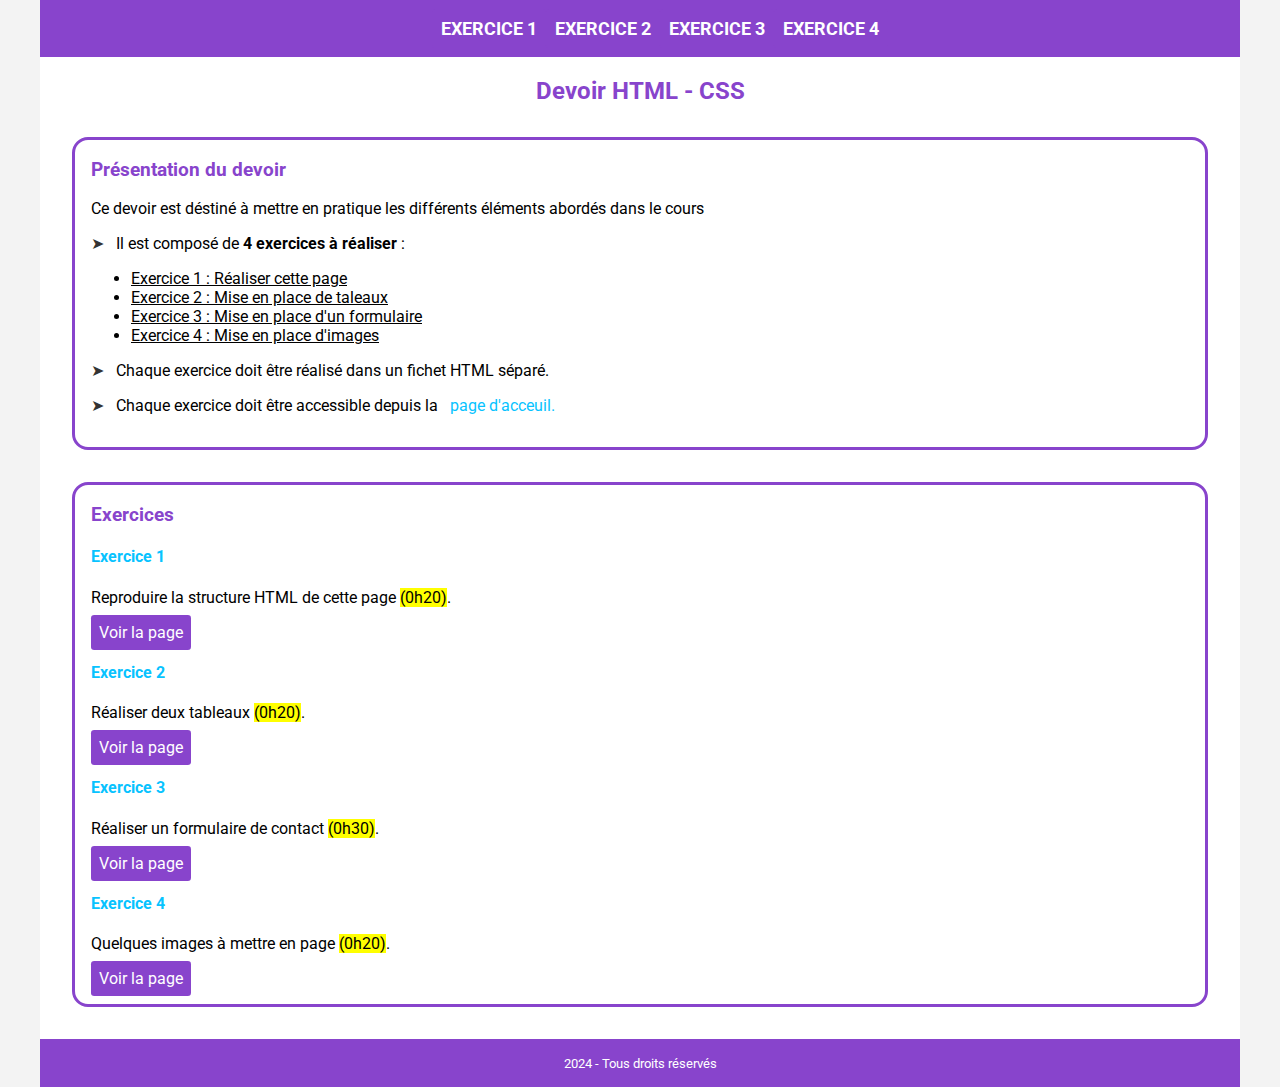
<file: Becu_Jeremy_Devoir_1_Page_HTML.zip/index.html>
<!DOCTYPE html>
<html lang="fr">
<head>

    <meta charset="utf-8">
    <title>La page d'acceuil</title>
    <meta name="description" content="Voici mon devoir bilan aprés avoir éffectué tous les cours sur le HTML. 
                                        Il reproduit, à l'identique, les annexes du devoir. ">
    <meta name="nom" content="Jeremy Becu">
    <meta property="og:url" content="https://api.centre-europeen-formation.fr/document/6666e8b6cd41e1305e4ea182/">
    <link rel="stylesheet" href="./Assets/CSS/style.css">
    <link rel="stylesheet" href="./Assets/CSS/Annexe1.css">

</head>
<body>
    <header>
        <nav>
            <ul id="menu">
                <li><a class="link" href="./index.html" target="_self">Exercice 1</a></li>
                <li><a class="link" href="./Pages/exercice-2.html" target="_self">Exercice 2</a></li>
                <li><a class="link" href="./Pages/exercice-3.html" target="_self">Exercice 3</a></li>
                <li><a class="link" href="./Pages/exercice-4.html" target="_self">Exercice 4 </a></li>
            </ul>
        </nav>
    </header>
    <main>
        <h2>Devoir HTML - CSS</h2>
            <section>
                <h3>Présentation du devoir</h3>
                    <p>Ce devoir est déstiné à mettre en pratique les différents éléments abordés dans le cours</p>
                    <p class="puces"> Il est composé de <strong>4 exercices à réaliser</strong> :</p>
                    <ul>
                        <li class="exercice">Exercice 1 : Réaliser cette page</li>
                        <li class="exercice">Exercice 2 : Mise en place de taleaux</li>
                        <li class="exercice">Exercice 3 : Mise en place d'un formulaire</li>
                        <li class="exercice">Exercice 4 : Mise en place d'images</li>
                    </ul>
                    <p class="puces">Chaque exercice doit être réalisé dans un fichet HTML séparé.</p>
                    <p class="puces">Chaque exercice doit être accessible depuis la <a id="acceuil" href="./index.html">page d'acceuil.</a></p>
            </section>
            <section>
                <h3>Exercices</h3>
                    <div>
                        <h4>Exercice 1</h4>
                            <p>Reproduire la structure HTML de cette page <mark>0h20</mark>.</p>
                            <a class="page" href="./Pages/exercice-2.html" target="_self">Voir la page</a>
                    </div>
                    <div>
                        <h4>Exercice 2</h4>
                            <p>Réaliser deux tableaux <mark>0h20</mark>.</p>
                            <a class="page" href="./Pages/exercice-2.html" target="_self">Voir la page</a>
                    </div>
                    <div>
                        <h4>Exercice 3</h4>
                            <p>Réaliser un formulaire de contact <mark>0h30</mark>.</p>
                            <a class="page" href="./Pages/exercice-3.html" target="_self">Voir la page</a>
                    </div>
                    <div>
                        <h4>Exercice 4</h4>
                            <p>Quelques images à mettre en page <mark>0h20</mark>.</p>
                            <a class="page" href="./Pages/exercice-4.html" target="_self">Voir la page</a>
                    </div>
            </section>
    </main>
    <footer>
        <small>2024 - Tous droits réservés</small>
    </footer>
</body>

</html>
</file>
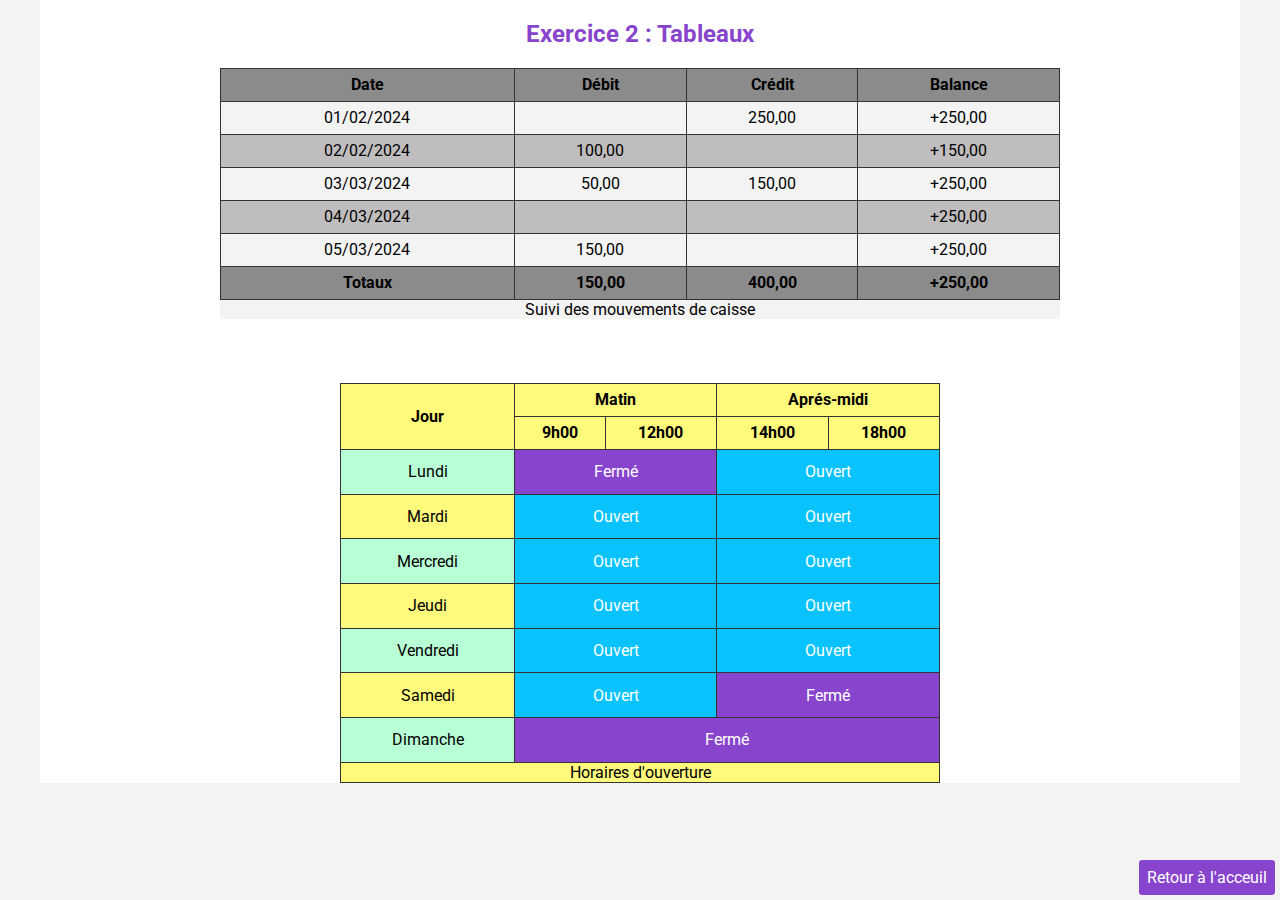
<file: Becu_Jeremy_Devoir_1_Page_HTML.zip/Pages/exercice-2.html>
<!DOCTYPE html>
<html lang="fr">
<head>

    <meta charset="utf-8">
    <title>Exercice 2</title>
    <meta name="description" content="Sur cette page, vous trouverez l'exercice 2, à savoir, la reproduction exact des tableaux.">
    <meta name="nom" content="Jeremy Becu">
    <meta property="og:url" content="https://api.centre-europeen-formation.fr/document/6666e8b6cd41e1305e4ea182/">
    <link rel="stylesheet" href="../Assets/CSS/style.css">
    <link rel="stylesheet" href="../Assets/CSS/Annexe2.css">

</head>
<body>
    <header>
    </header>
    <main>
        <section>
                <h2>Exercice 2 : Tableaux</h2>
                <article id="table1">
                    <table>
                        <caption id="caption1">Suivi des mouvements de caisse</caption>
                        <thead class="gris3">
                            <tr>
                                <th>Date</th>
                                <th>Débit</th>
                                <th>Crédit</th>
                                <th>Balance</th>
                            </tr>
                        </thead>
                        <tbody>
                            <tr class="gris2">
                                <td><time datetime="2024-02-01">01/02/2024</time></td>
                                <td></td>
                                <td>250,00</td>
                                <td>+250,00</td>
                            </tr>
                            <tr class="gris1">
                                <td><time datetime="2024-02-02">02/02/2024</time></td>
                                <td>100,00</td>
                                <td></td>
                                <td>+150,00</td>
                            </tr>
                            <tr class="gris2">
                                <td><time datetime="2024-03-03">03/03/2024</time></td>
                                <td>50,00</td>
                                <td>150,00</td>
                                <td>+250,00</td>
                            </tr>
                            <tr class="gris1">
                                <td><time datetime="2024-03-04">04/03/2024</time></td>
                                <td></td>
                                <td></td>
                                <td>+250,00</td>
                            </tr>
                            <tr class="gris2">
                                <td><time datetime="2024-03-05">05/03/2024</time></td>
                                <td>150,00</td>
                                <td></td>
                                <td>+250,00</td>
                            </tr>
                        </tbody>
                        <tfoot class="gris3">
                            <tr>
                                <td>Totaux</td>
                                <td>150,00</td>
                                <td>400,00</td>
                                <td>+250,00</td>
                            </tr>
                        </tfoot>
                    </table>
                </article>
                <article id="table2">
                    <table>
                        <caption id="caption2">Horaires d'ouverture</caption>
                        <thead>
                            <tr>
                                <th rowspan="2">Jour</th>
                                <th colspan="2">Matin</th>
                                <th colspan="2">Aprés-midi</th>
                            </tr>
                            <tr>
                                <th><time datetime="09:00">9h00</time></th>
                                <th><time datetime="12:00">12h00</time></th>
                                <th><time datetime="14:00">14h00</time></th>
                                <th><time datetime="18:00">18h00</time></th>
                            </tr>
                        </thead>
                        <tbody>
                            <tr>
                                <td class="green">Lundi</td>
                                <td class="ferme" colspan="2">Fermé</td>
                                <td class="ouvert" colspan="2">Ouvert</td>
                            </tr>
                            <tr>
                                <td>Mardi</td>
                                <td class="ouvert" colspan="2">Ouvert</td>
                                <td class="ouvert" colspan="2">Ouvert</td>
                            </tr>
                            <tr>
                                <td class="green">Mercredi</td>
                                <td class="ouvert" colspan="2">Ouvert</td>
                                <td class="ouvert" colspan="2">Ouvert</td>
                            </tr>
                            <tr>
                                <td>Jeudi</td>
                                <td class="ouvert" colspan="2">Ouvert</td>
                                <td class="ouvert" colspan="2">Ouvert</td>
                            </tr>
                            <tr>
                                <td class="green">Vendredi</td>
                                <td class="ouvert" colspan="2">Ouvert</td>
                                <td class="ouvert" colspan="2">Ouvert</td>
                            </tr>
                            <tr>
                                <td>Samedi</td>
                                <td class="ouvert" colspan="2">Ouvert</td>
                                <td class="ferme" colspan="2">Fermé</td>
                            </tr>
                            <tr>
                                <td class="green">Dimanche</td>
                                <td class="ferme" colspan="4">Fermé</td>
                            </tr>
                        </tbody>
                    </table>
                </article>
        </section>

    </main>
    <a href="../index.html" target="_self">Retour à l'acceuil</a>
</body>
</html>
</file>
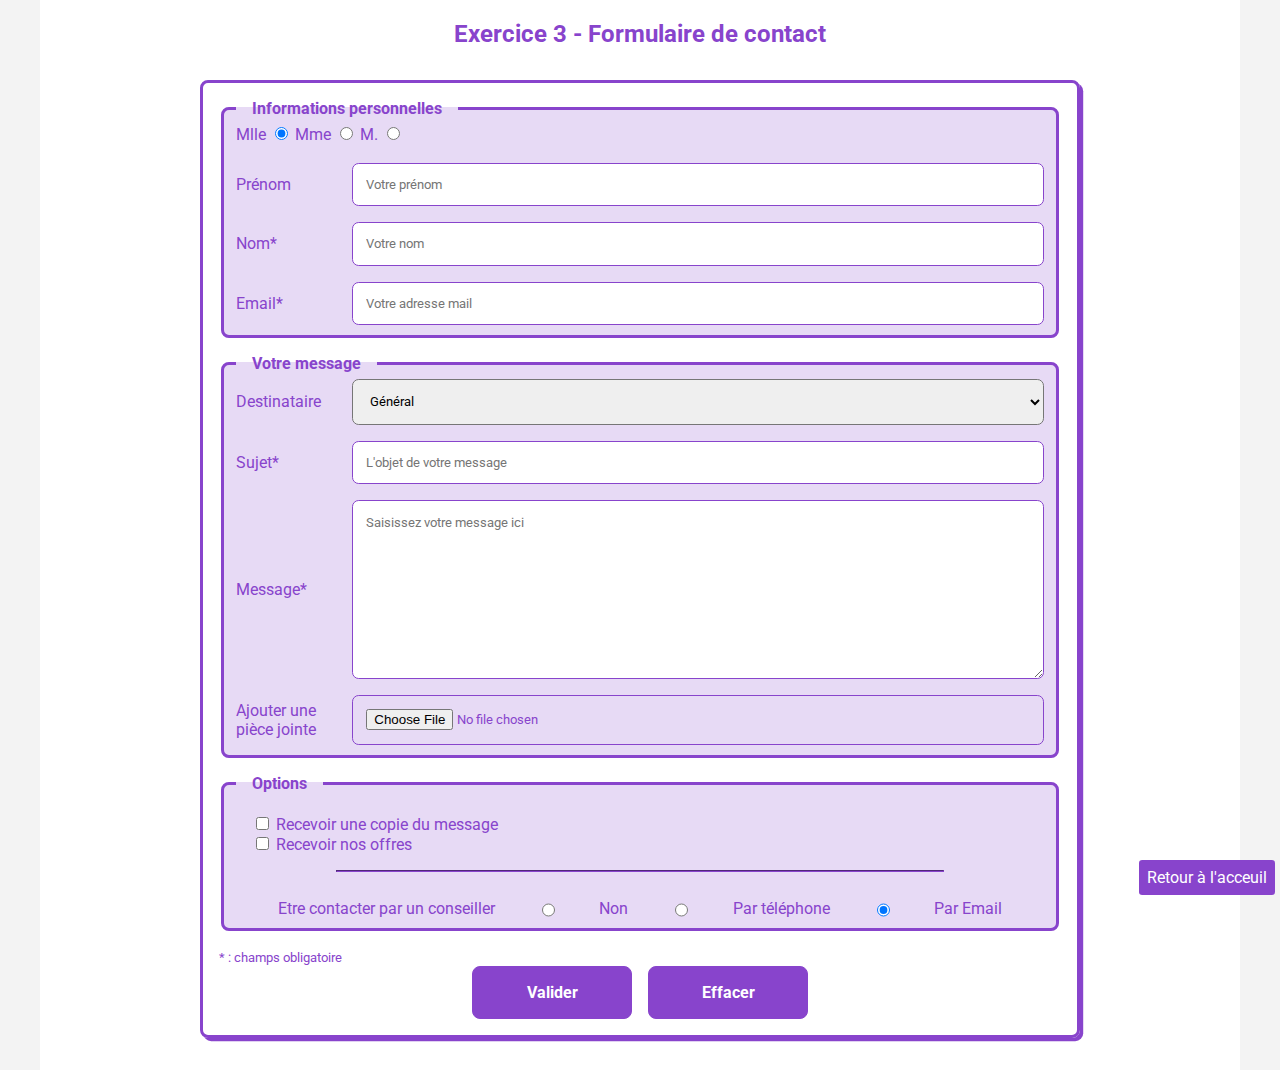
<file: Becu_Jeremy_Devoir_1_Page_HTML.zip/Pages/exercice-3.html>
<!DOCTYPE html>
<html lang="fr">
<head>

    <meta charset="utf-8">
    <title>Exercice 3</title>
    <meta name="description" content="Sur cette troisième page, nous retrouverons le formulaire de demande de devis. ">
    <meta name="nom" content="Jeremy Becu">
    <meta property="og:url" content="https://api.centre-europeen-formation.fr/document/6666e8b6cd41e1305e4ea182/">
    <link rel="stylesheet" href="../Assets/CSS/style.css">
    <link rel="stylesheet" href="../Assets/CSS/Annexe3.css">

</head>
<body>
    <main>
        <h2>Exercice 3 - Formulaire de contact</h2>
        <form class="content" action="#">
            <fieldset id="informations">
                <legend>Informations personnelles</legend>
                <div>
                    <label for="mlle">Mlle</label>
                    <input type="radio" id="mlle" name="choice" value="Mlle" checked>
                    <label for="mme">Mme</label>
                    <input type="radio" id="mme" name="choice" value="Mme">
                    <label for="mr">M.</label>
                    <input type="radio" id="mr" name="choice" value="M.">
                </div>
                <br>
                <div class="grid2c">
                    <label for="prenom">Prénom</label>
                    <input type="text" id="prenom" placeholder="Votre prénom">
                    <label for="nom">Nom*</label>
                    <input type="text" id="nom" placeholder="Votre nom" required>
                    <label for="email">Email*</label>
                    <input type="email" id="email" placeholder="Votre adresse mail" required>
                </div>
            </fieldset>
            <fieldset>
                <legend>Votre message</legend>
                <div class="grid2c">
                    <label for="destinataire">Destinataire</label>
                        <select name="destinataire" id="destinataire">
                            <option value="general">Général</option>
                            <option value="comptabilité">Comptabilité</option>
                            <option value="sav">SAV</option>
                            <option value="client">Service client</option>
                        </select>
                    <label for="sujet">Sujet*</label>
                    <input type="text" id="sujet" placeholder="L'objet de votre message" required>
                    <label for="message">Message*</label>
                    <textarea name="message" id="message" cols="80" rows="10" placeholder="Saisissez votre message ici"></textarea>
                    <label for="upload">Ajouter une pièce jointe</label>
                    <input type="file" id="upload">
                </div>
            </fieldset>
            <fieldset>
                <legend>Options</legend>
                <div id="recevoir">
                    <input type="checkbox" name="copie" id="copie">
                    <label for="copie">Recevoir une copie du message</label>
                    <br>
                    <input type="checkbox" name="offres" id="offres">
                    <label for="offres">Recevoir nos offres</label>
                </div>
                <hr><br>
                <div id="contact">
                    <label>Etre contacter par un conseiller</label>
                    <input type="radio" id="non" name="choice" value="non">
                    <label for="non">Non</label>
                    <input type="radio" id="telephone" name="choice1" value="téléphone">
                    <label for="telephone">Par téléphone</label>
                    <input type="radio" id="mail" name="choice2" value="mail" checked>
                    <label for="mail">Par Email</label>
                </div>
            </fieldset>
            <small>* : champs obligatoire</small>
            <br>
            <div id="buttons">
                <input class="button" type="submit" value="Valider">
                <input class="button" type="reset" value="Effacer">
            </div>
        </form>
    </main>
    <a href="../index.html" target="_self">Retour à l'acceuil</a>
</body>

</html>
</file>
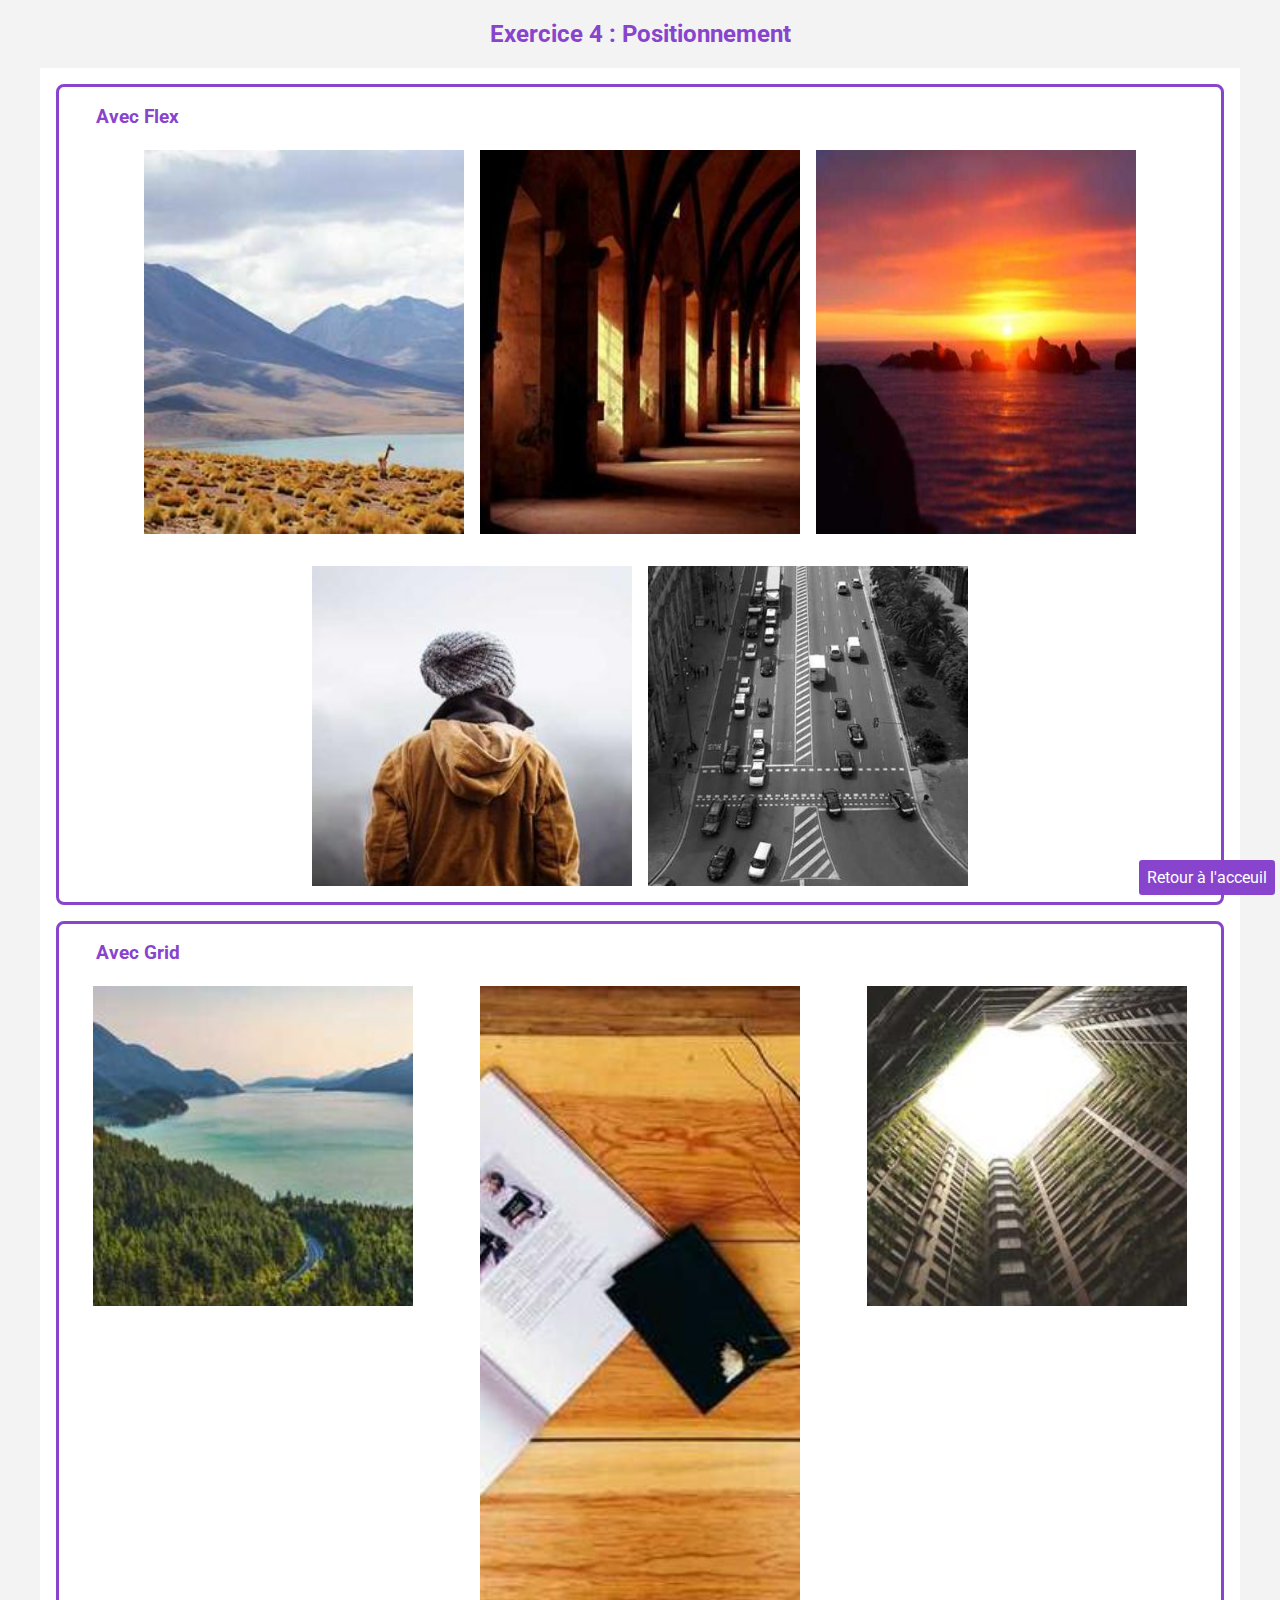
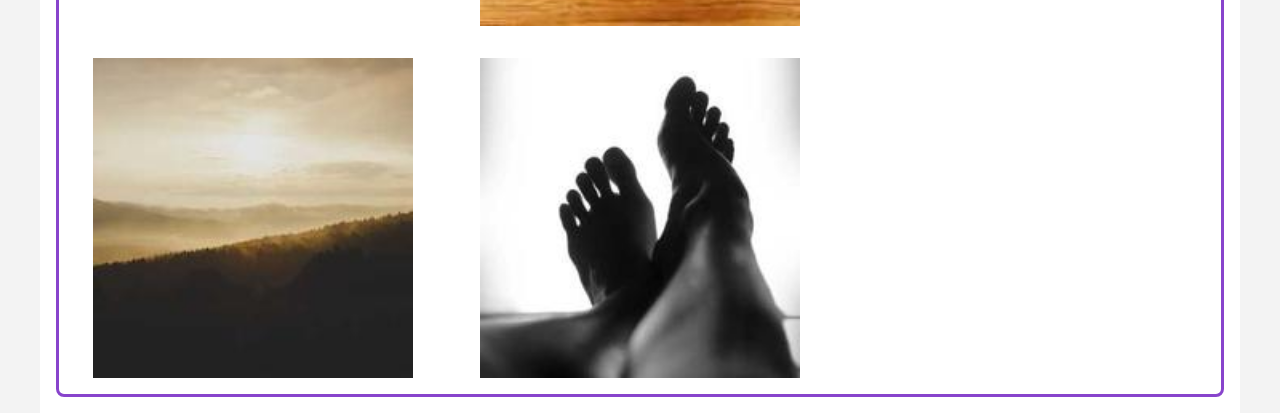
<file: Becu_Jeremy_Devoir_1_Page_HTML.zip/Pages/exercice-4.html>
<!DOCTYPE html>
<html lang="fr">
<head>

    <meta charset="utf-8">
    <title>Exercice 4</title>
    <meta name="description" content="Sur cette quatrième et dernière page, nous retrouverons les photos 
                                        mise en forme de manière conforme à l'exercice. ">
    <meta name="nom" content="Jeremy Becu">
    <meta property="og:url" content="https://api.centre-europeen-formation.fr/document/6666e8b6cd41e1305e4ea182/">
    <link rel="stylesheet" href="../Assets/CSS/style.css">
    <link rel="stylesheet" href="../Assets/CSS/Annexe4.css">
 
</head>
<body>
    <header>
        <h2>Exercice 4 : Positionnement</h2>
    </header>
    <main>
        <section>
            <article id="flex">
            <h3>Avec Flex</h3>
                <img src="../Assets/Images/flex-1.jpg" alt=Une_savane id="flex-1">
                <img src="../Assets/Images/flex-2.jpg" alt=Des_arches id="flex-2">
                <img src="../Assets/Images/flex-3.jpg" alt=Un_coucher_de_soleil id="flex-3">
                <img src="../Assets/Images/flex-4.jpg" alt=Une_personne_de_dos id="flex-4">
                <img src="../Assets/Images/flex-5.jpg" alt=Une_rue id="flex-5">
            </article>
            <article> 
            <h3>Avec Grid</h3> 
            <div id="grid1">
                <img src="../Assets/Images/grid-1.jpg" alt=Un_lac id="grid-1">
                <img src="../Assets/Images/grid-2.jpg" alt=Un_carnet id="grid-2">
                <img src="../Assets/Images/grid-3.jpg" alt=Un_immeuble id="grid-3">
                <img src="../Assets/Images/grid-4.jpg" alt=Une_coline id="grid-4">
                <img src="../Assets/Images/grid-5.jpg" alt=Des_pieds id="grid-5">
            </div>
            </article>
        </section>
    </main>
    <a href="../index.html" target="_self">Retour à l'acceuil</a>
</body>

</html>
</file>
<file: Becu_Jeremy_Devoir_1_Page_HTML.zip/Assets/CSS/style.css>
@import url(https://fonts.googleapis.com/css2?family=Raleway:ital,wght@0,100..900;1,100..900&family=Roboto:wght@300&display=swap);
*{
    font-family: "Roboto", serif;
}
body{
    font-family: "Roboto", serif;
    width: 1200px;
    display: flex;
    flex-wrap: wrap;
    flex-direction: column;
    justify-content: center;
    margin: auto;
    background-color: #f3f3f3;
}
main{
    background-color: #ffffff;
}
a:hover{
    color: #fffa7c;
}

h2{
    text-align: center;
    color: #8844cc;
    font-weight: bolder;
}

h3{
    color: #8844cc;
    font-weight: bolder;
}
</file>
<file: Becu_Jeremy_Devoir_1_Page_HTML.zip/Assets/CSS/Annexe1.css>
/* Début du header */
header{
    background-color: #8844cc;
    font-size: large;
}
#menu{
    display: flex;
    flex-direction: row;
    justify-content: center;
    list-style-type: none;
    font-weight: bolder;
}
.link{
    color: #ffffff;
    text-transform: uppercase;
}
/* Fin du header */

/* Début du main */
section{
    border: solid #8844cc;
    border-radius: 1em;
    margin: 2em;
    padding: 0 0 1em 1em;
}
h4{
    color: #08c3ff;
    font-weight: bolder;
}
.puces{
    position: relative;
    padding-left: 25px;
}
.puces::before {
    content: "➤";
    position: absolute;
    left: 0;
    color: #333333;
}
.exercice{
    text-decoration: underline;
}
#acceuil{
    color: #08c3ff;
    pointer-events: none;
    background-color: #ffffff;
}
mark::before{
    content: "(";
}
mark::after{
    content: ")";
}
a{
    text-decoration: none;
    color: #ffffff;
    background-color: #8844cc;
    border-radius: 0.2em;
    padding: 0.5em;
}
/* Fin du main */

/* Début du footer */
footer{
    background-color: #8844cc;
    height: 3em;
    display: flex;
    justify-content: center;
    align-items: center;
    color: #ffffff;
}
/* Fin du footer */
</file>
<file: Becu_Jeremy_Devoir_1_Page_HTML.zip/Assets/CSS/Annexe2.css>
/* Début du main */
section{
    display: flex;
    flex-wrap: wrap;
    flex-direction: column;
    align-items: center;
}
table{
    border-collapse: collapse;
}
/* Tableau 1 */
#table1{
    display: grid;
    grid-template-columns: auto;
    background-color: #f3f3f3;
    text-align: center;
    width: 70%;
}
#caption1{
    caption-side: bottom;
}
th, td{
    border: 0.2ch solid #333333;
    height: 30px;
}
.gris1{
    background-color: #bfbdbd;
}
.gris3{
    background-color: #8c8b8b;
}
tfoot{
    font-weight: bold;
}
/* Tableau 1 */
/* Tableau 2 */
#table2{
    display: grid;
    grid-template-columns: auto;
    height: 400px;
    width: 600px;
    background-color: #fffa7c;
    text-align: center;
    margin-top: 4em;
}
#caption2{
    caption-side: bottom;
    border: 0.2ch solid #333333;
    border-top: none;
}
.green{
    background-color: #b9ffd6;
}
.ouvert{
    background-color: #08c3ff;
    color: #ffffff;
}
.ferme{
    background-color: #8844cc;
    color: #ffffff;
}
/* Tableau 2 */
a{
    color: #ffffff;
    background-color: #8844cc;
    border-radius: 0.2em;
    padding: 0.5em;
    position: fixed;
    bottom: 5px;
    right: 5px;
    text-decoration: none;
}
/* Fin du main */
</file>
<file: Becu_Jeremy_Devoir_1_Page_HTML.zip/Assets/CSS/Annexe3.css>
/* Début du main */
.content{
    border: solid;
    border-color: #8844cc;
    border-radius: 0.5em;
    box-shadow: #8844cc 0.2em 0.2em;
    margin: 2em 10em;
    padding: 1em;
    color: #8844cc;
}
fieldset{
    border: solid;
    border-color: #8844cc;
    border-radius: 0.5em;
    background-color: rgba(136, 68, 204, 0.2);
    margin-bottom: 1em;
}
.grid2c{
    display: grid;
    grid-template-columns: 100px 1fr;
    gap: 1em;
    align-items: center;
}
legend{
    font-weight: bold;
    padding: 0 1em;
}
input{
    border: 1px solid #8844cc;
    border-radius: 0.5em;
    padding: 1em;
}
select{
    padding: 1em;
    border-radius: 0.5em;
}
textarea{
    border: 1px solid #8844cc;
    border-radius: 0.5em;
    padding: 1em;
}
.upload{
    border: 1px solid #8844cc;
    border-radius: 0.2em;
}
#recevoir-vertical{
    display: flex;
    flex-wrap: wrap;
    flex-direction: column;
}
#recevoir{
    margin: 1em;
}
hr{
    width: 75%;
    border-color: #8844cc;
}
#contact{
    display: flex;
    justify-content: space-evenly;
}
.button{
    color: #ffffff;
    background-color: #8844cc;
    border-radius: 0.5em;
    padding: 1em 0.5em;
    width: 10em;
    text-align: center;
    font-weight: bold;
    font-size: 1em;
}
#buttons{
    display: flex;
    justify-content: center;
    gap: 1em;
}
a{
    color: #ffffff;
    background-color: #8844cc;
    border-radius: 0.2em;
    padding: 0.5em;
    position: fixed;
    bottom: 5px;
    right: 5px;
    text-decoration: none;
}
/* Fin du main */
</file>
<file: Becu_Jeremy_Devoir_1_Page_HTML.zip/Assets/CSS/Annexe4.css>
/* Début du main */
h3{
    width: 100%;
    height: 0.5em;
    margin-left: 2em;
}
article{
    border: solid #8844cc;
    border-radius: 0.5em;
    margin: 1em;
}
#flex{
    display: flex;
    flex-wrap: wrap;
    flex-direction: row;
    justify-content: center;
}
#grid1{
    display: grid;
    grid-template-columns: repeat(3, 1fr);
    justify-items: center;
    grid-column: 2 / span 3;
}
img{
    width: 20em;
    margin: 1em 0.5em;
}
a{
    color: #ffffff;
    background-color: #8844cc;
    border-radius: 0.2em;
    padding: 0.5em;
    position: fixed;
    bottom: 5px;
    right: 5px;
    text-decoration: none;
}
/* Fin du main */
</file>
